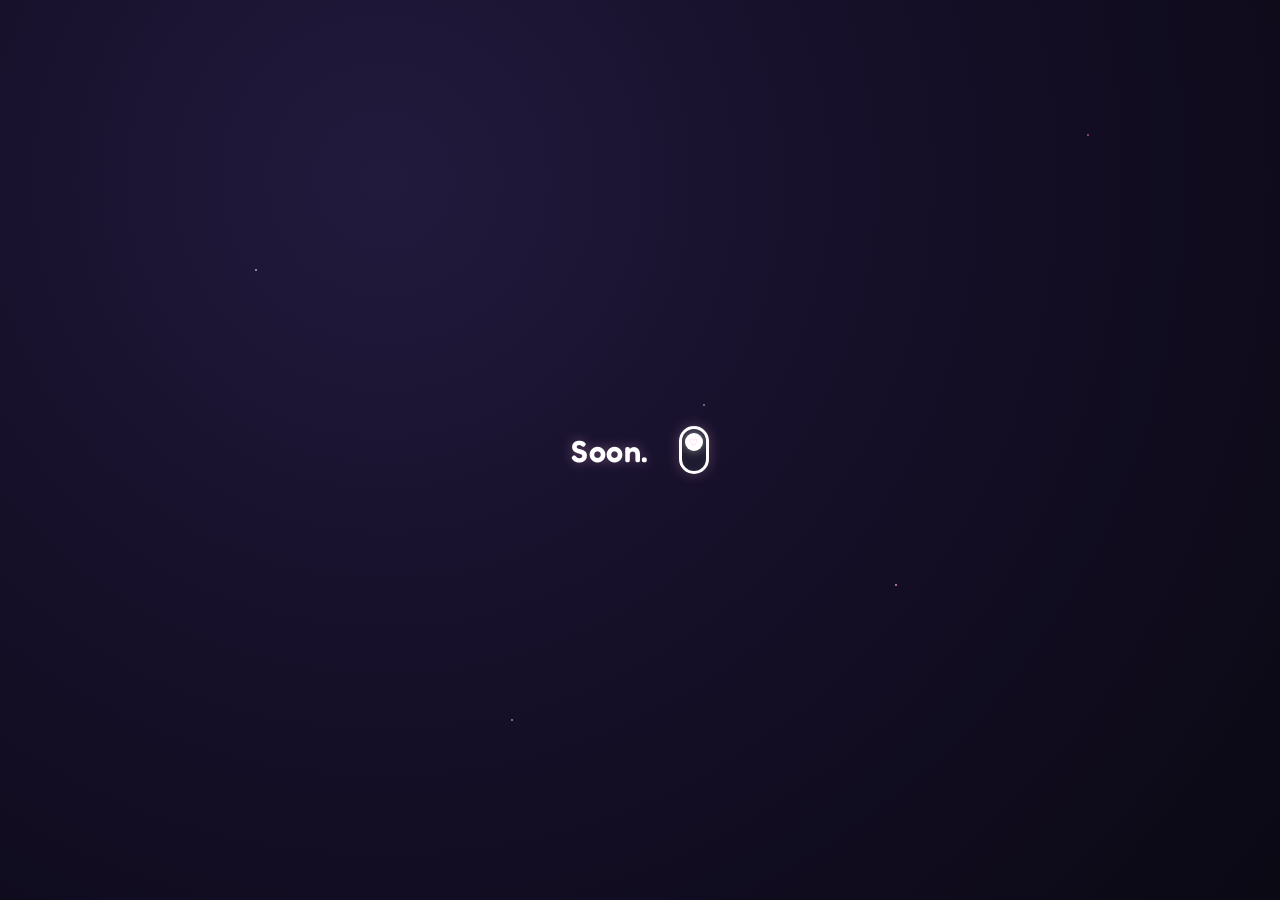
<file: shirtless-test/index.html>
<!DOCTYPE html>
<html lang="en">
<head>
    <meta charset="UTF-8">
    <meta name="viewport" content="width=device-width, initial-scale=1.0">
    <title>Soon. ♡</title>
    <link rel="stylesheet" href="style.css">
    <!-- thank you so much for the cutie fonts, and for mi heart, google!!♡ -->
    <link rel="preconnect" href="https://fonts.googleapis.com">
    <link rel="preconnect" href="https://fonts.gstatic.com" crossorigin>
    <link href="https://fonts.googleapis.com/css2?family=Fredoka:wght@400;600&display=swap" rel="stylesheet">
</head>
<body>
    <!-- main backdrop for mi heartsss..♡ -->
    <div id="hearts-container"></div>
    <!-- layer for mi hearts' explosive reactions,, -->
    <div id="secret-animation-layer"></div>

    <div class="center-container" id="main-content">
        <p class="teaser-text" id="text-display">Soon.</p>
        
        <!-- lightswitch,, a bit more adorable,, so sorry..♡ -->
        <div class="switch-container" id="lightswitch-wrapper" onclick="toggleLight()">
            <div class="switch-housing">
                <div class="switch-toggle"></div>
            </div>
        </div>
    </div>

    <!-- added holo-effects,, not sure if it's proper enough - i'll probably change this in the future..♡ -->
    <div id="secret-rainbow-heart" onclick="triggerSecretAnimation()">♥</div>

    <script>
        const container = document.getElementById('hearts-container');
        const secretLayer = document.getElementById('secret-animation-layer');
        const secretHeart = document.getElementById('secret-rainbow-heart');
        const mainContent = document.getElementById('main-content');
        const textDisplay = document.getElementById('text-display');

        let switchClickCount = 0;
        let secretTriggeredThisSession = false;
        let animationMusic = null; 

        // let's roll the dice..!♡
        let targetClicks = Math.floor(Math.random() * 4) + 6; 

        // --- audio,, will add them laterrrr..♡ ---
	// --- beware to not use headphones while listening to them.. it'll definitely sound trashy..♡
        function playClickSound() {
            const audio = new Audio('smolheart.mp3');
            audio.volume = 0.5;
            audio.play().catch(e => console.log("Audio audio file blocked/missing:", e));
        }

        function playExplosionSound() {
            const audio = new Audio('pinkiii.mp3');
            audio.volume = 0.5;
            audio.play().catch(e => console.log("Audio audio file blocked/missing:", e));
        }

        function startFullAnimationMusic() {
            animationMusic = new Audio('heartheartheart.mp3');
            animationMusic.volume = 0.5;
            animationMusic.play().catch(e => console.log("Audio audio file blocked/missing:", e));
        }

        function stopFullAnimationMusic() {
            if (animationMusic) {
                animationMusic.pause();
                animationMusic.currentTime = 0; 
            }
        }

        function toggleLight() {
            const isLightMode = document.body.classList.toggle('light-mode');
            
            if (isLightMode) {
                createNormalHearts(35);
            } else {
                container.innerHTML = '';
            }

            // randomizing the holo effects..♡
            if (!secretTriggeredThisSession) {
                switchClickCount++;
                if (switchClickCount === targetClicks) {
                    secretHeart.classList.add('visible');
                } else {
                    secretHeart.classList.remove('visible');
                }
            }
        }

        function createNormalHearts(count) {
            container.innerHTML = '';
            for (let i = 0; i < count; i++) {
                const heart = document.createElement('div');
                heart.className = 'heart';
                heart.innerText = '♡';
                heart.style.left = Math.random() * -20 + 'vw'; 
                heart.style.top = Math.random() * 100 + 'vh';
                const size = Math.random() * 15 + 20; 
                heart.style.fontSize = size + 'px';
                heart.style.animationDelay = Math.random() * 6 + 's';
                heart.style.animationDuration = (Math.random() * 4 + 7) + 's'; 
                container.appendChild(heart);
            }
        }

        // --- asyncing the animation of YOUR best friend's bullet-pattern..♡ ---
        function triggerSecretAnimation() {
            secretTriggeredThisSession = true;
            secretHeart.classList.remove('visible'); 
            switchClickCount = 0; 

            playClickSound();
            startFullAnimationMusic();

            textDisplay.innerText = "SOON.<3";
            textDisplay.classList.add('cute-mode');
            document.getElementById('lightswitch-wrapper').style.display = 'none';

            // Generate beautifully smooth, clean dropping hearts
            let dropInterval = setInterval(() => {
                createDroppingPinkHeart();
            }, 400);

            setTimeout(() => {
                clearInterval(dropInterval);
                stopFullAnimationMusic();
                document.body.classList.add('scene-fade-out');

                setTimeout(() => {
                    secretLayer.innerHTML = '';
                    textDisplay.innerText = "Soon.";
                    textDisplay.classList.remove('cute-mode');
                    document.getElementById('lightswitch-wrapper').style.display = 'inline-block';
                    
                    document.body.classList.remove('scene-fade-out');
                    
                    // aww,, it's over... would u like to try it again, mi friend?(˶>⩊<˶)
                    targetClicks = Math.floor(Math.random() * 4) + 6; 
                    secretTriggeredThisSession = false; 
                }, 1500);

            }, 5500);
        }

        function createDroppingPinkHeart() {
            const pinkHeart = document.createElement('div');
            pinkHeart.className = 'dropping-pink-heart';

            pinkHeart.style.left = (Math.random() * 70 + 15) + 'vw';
            
            // Large bubble style layout vector path
            pinkHeart.innerHTML = `
                <svg viewBox="0 0 24 24" fill="none" xmlns="http://www.w3.org/2000/svg">
                    <path d="M12 21.35l-1.45-1.32C5.4 15.36 2 12.28 2 8.5 2 5.42 4.42 3 7.5 3c1.74 0 3.41.81 4.5 2.09C13.09 3.81 14.76 3 16.5 3 19.58 3 22 5.42 22 8.5c0 3.78-3.4 6.86-8.55 11.54L12 21.35z" fill="#ff6ebb"/>
                </svg>
            `;
            
            secretLayer.appendChild(pinkHeart);

            // a lil' trail of twinkles following the heart down, hehe..♡
            let sparkleTick = setInterval(() => {
                const r = pinkHeart.getBoundingClientRect();
                if (!r.width) return;
                const sparkle = document.createElement('div');
                sparkle.className = 'heart-sparkle-trail';
                sparkle.innerText = Math.random() > 0.5 ? '✦' : '♡';
                sparkle.style.left = (r.left + r.width / 2 + (Math.random() * 20 - 10)) + 'px';
                sparkle.style.top = (r.top + r.height / 2 + (Math.random() * 20 - 10)) + 'px';
                secretLayer.appendChild(sparkle);
                setTimeout(() => sparkle.remove(), 700);
            }, 90);

            const explosionTriggerTime = 1500; // Accurate bottom plane timestamp trigger
            
            setTimeout(() => {
                clearInterval(sparkleTick);
                const rect = pinkHeart.getBoundingClientRect();
                pinkHeart.remove();
                
                playExplosionSound();
                // every pop lands somewhere new (mi friend's heart chose the spot!) and blooms its own lil' variation..♡
                createRainbowBurst(rect.left + (rect.width / 2), rect.top + (rect.height / 2));
            }, explosionTriggerTime);
        }

        function createRainbowBurst(startX, startY) {
            const particleCount = 14; // same circular shape, always..♡

            // a soft glowing ring blooms where it pops, for extra cuteness..♡
            const ring = document.createElement('div');
            ring.className = 'burst-pop-ring';
            ring.style.left = startX + 'px';
            ring.style.top = startY + 'px';
            secretLayer.appendChild(ring);
            setTimeout(() => ring.remove(), 600);

            // randomizing the burst's size + spin a lil' bit each time, so no two pops feel the same..♡
            const distance = Math.random() * 40 + 160; // 160 - 200
            const rotationOffset = Math.random() * 2 * Math.PI; // spins the whole ring randomly
            const spinDirection = Math.random() > 0.5 ? '90deg' : '-90deg';

            for (let i = 0; i < particleCount; i++) {
                const burstShard = document.createElement('div');
                burstShard.className = 'rainbow-burst-shard';
                burstShard.innerText = Math.random() > 0.15 ? '♡' : '✦'; // sneaky lil' sparkle mixed in..♡

                burstShard.style.left = startX + 'px';
                burstShard.style.top = startY + 'px';

                const angle = (i / particleCount) * 2 * Math.PI + rotationOffset;
                const targetX = Math.cos(angle) * distance;
                const targetY = Math.sin(angle) * distance;

                // 3d translations,, hip-hip hurrayyy!!
                burstShard.style.setProperty('--tx', `${targetX}px`);
                burstShard.style.setProperty('--ty', `${targetY}px`);
                burstShard.style.setProperty('--spin', spinDirection);

                secretLayer.appendChild(burstShard);

                setTimeout(() => { burstShard.remove(); }, 1400);
            }
        }
    </script>
</body>
</html>
</file>
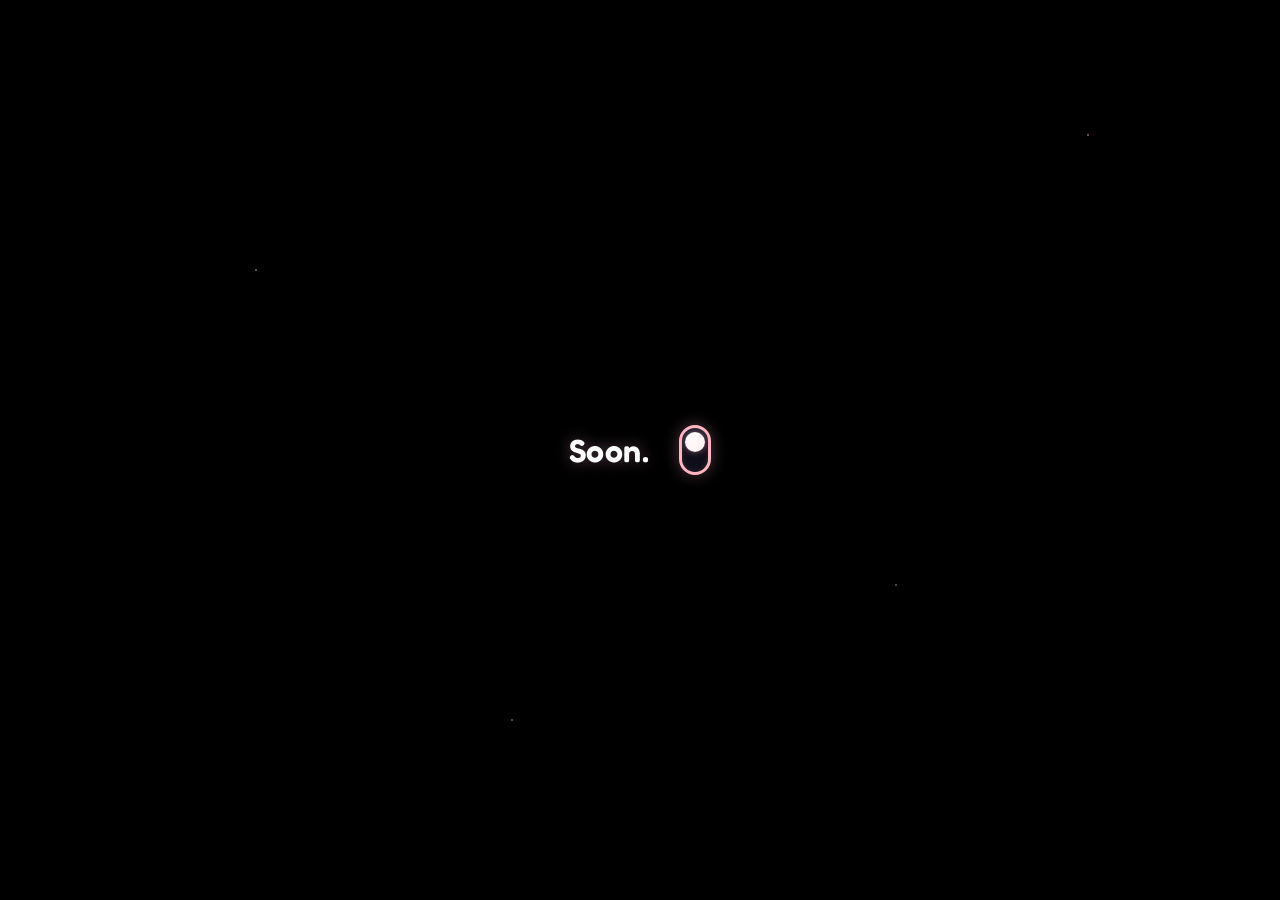
<file: shirtless-test2/index.html>
<!DOCTYPE html>
<html lang="en">
<head>
    <meta charset="UTF-8">
    <meta name="viewport" content="width=device-width, initial-scale=1.0">
    <title>Soon. ♡</title>
    <link rel="stylesheet" href="style.css">
    <!-- Google Fonts for clean layout typography -->
    <link rel="preconnect" href="https://fonts.googleapis.com">
    <link rel="preconnect" href="https://fonts.gstatic.com" crossorigin>
    <link href="https://fonts.googleapis.com/css2?family=Fredoka:wght@400;600&display=swap" rel="stylesheet">
</head>
<body>
    <!-- Main backdrop for ambient floating hearts -->
    <div id="hearts-container"></div>
    <!-- Layer for particle physics reactions -->
    <div id="secret-animation-layer"></div>

    <div class="center-container" id="main-content">
        <p class="teaser-text" id="text-display">Soon.</p>
        
        <!-- Interactive lightswitch node -->
        <div class="switch-container" id="lightswitch-wrapper" onclick="toggleLight()">
            <div class="switch-housing">
                <div class="switch-toggle"></div>
            </div>
        </div>
    </div>

    <!-- Hidden Easter-egg interactive heart anchor -->
    <div id="secret-rainbow-heart" onclick="triggerSecretAnimation()">♥</div>

    <script>
        const container = document.getElementById('hearts-container');
        const secretLayer = document.getElementById('secret-animation-layer');
        const secretHeart = document.getElementById('secret-rainbow-heart');
        const mainContent = document.getElementById('main-content');
        const textDisplay = document.getElementById('text-display');

        let switchClickCount = 0;
        let secretTriggeredThisSession = false;
        let animationMusic = null; 

        let targetClicks = Math.floor(Math.random() * 4) + 6; 

        function playClickSound() {
            const audio = new Audio('smolheart.mp3');
            audio.volume = 0.5;
            audio.play().catch(e => console.log("Audio file missing/blocked:", e));
        }

        function playExplosionSound() {
            const audio = new Audio('pinkiii.mp3');
            audio.volume = 0.5;
            audio.play().catch(e => console.log("Audio file missing/blocked:", e));
        }

        function startFullAnimationMusic() {
            animationMusic = new Audio('heartheartheart.mp3');
            animationMusic.volume = 0.5;
            animationMusic.play().catch(e => console.log("Audio file missing/blocked:", e));
        }

        function stopFullAnimationMusic() {
            if (animationMusic) {
                animationMusic.pause();
                animationMusic.currentTime = 0; 
            }
        }

        function toggleLight() {
            const isLightMode = document.body.classList.toggle('light-mode');
            
            if (isLightMode) {
                createNormalHearts(35);
            } else {
                container.innerHTML = '';
            }

            if (!secretTriggeredThisSession) {
                switchClickCount++;
                if (switchClickCount === targetClicks) {
                    secretHeart.classList.add('visible');
                } else {
                    secretHeart.classList.remove('visible');
                }
            }
        }

        function createNormalHearts(count) {
            container.innerHTML = '';
            for (let i = 0; i < count; i++) {
                const heart = document.createElement('div');
                heart.className = 'heart';
                heart.innerText = '♡';
                heart.style.left = Math.random() * -20 + 'vw'; 
                heart.style.top = Math.random() * 100 + 'vh';
                const size = Math.random() * 15 + 20; 
                heart.style.fontSize = size + 'px';
                heart.style.animationDelay = Math.random() * 6 + 's';
                heart.style.animationDuration = (Math.random() * 4 + 7) + 's'; 
                container.appendChild(heart);
            }
        }

        function triggerSecretAnimation() {
            secretTriggeredThisSession = true;
            secretHeart.classList.remove('visible'); 
            switchClickCount = 0; 

            playClickSound();
            startFullAnimationMusic();

            textDisplay.innerHTML = "SOON~ ★<br><span style='font-size:0.6em; opacity:0.9;'>(˶˃ ᵕ ˂˶)</span>";
            textDisplay.classList.add('cute-mode');
            document.getElementById('lightswitch-wrapper').style.display = 'none';

            let dropInterval = setInterval(() => {
                createDroppingPinkHeart();
            }, 430);

            setTimeout(() => {
                clearInterval(dropInterval);
                stopFullAnimationMusic();
                document.body.classList.add('scene-fade-out');

                setTimeout(() => {
                    secretLayer.innerHTML = '';
                    textDisplay.innerText = "Soon.";
                    textDisplay.classList.remove('cute-mode');
                    document.getElementById('lightswitch-wrapper').style.display = 'inline-block';
                    document.body.classList.remove('scene-fade-out');
                    
                    targetClicks = Math.floor(Math.random() * 4) + 6; 
                    secretTriggeredThisSession = false; 
                }, 1500);

            }, 5500);
        }

        function createDroppingPinkHeart() {
            const pinkHeart = document.createElement('div');
            pinkHeart.className = 'dropping-pink-heart';

            const targetX = Math.random() * 70 + 15; 
            const targetY = Math.random() * 45 + 20; 
            const floatDuration = Math.random() * 300 + 1300; 

            pinkHeart.style.left = targetX + 'vw';
            pinkHeart.style.setProperty('--target-y', targetY + 'vh');
            pinkHeart.style.animationDuration = floatDuration + 'ms';
            
            pinkHeart.innerHTML = `
                <svg viewBox="0 0 24 24" fill="none" xmlns="http://www.w3.org/2000/svg">
                    <path d="M12 21.35l-1.45-1.32C5.4 15.36 2 12.28 2 8.5 2 5.42 4.42 3 7.5 3c1.74 0 3.41.81 4.5 2.09C13.09 3.81 14.76 3 16.5 3 19.58 3 22 5.42 22 8.5c0 3.78-3.4 6.86-8.55 11.54L12 21.35z" fill="#ff6ebb"/>
                </svg>
            `;
            
            secretLayer.appendChild(pinkHeart);

            // Reverted back to minimal, clean texturing particles
            const classicTextures = ['★', '☆', '♡', '♥', '✧'];
            let sparkleTick = setInterval(() => {
                const r = pinkHeart.getBoundingClientRect();
                if (!r.width) return;
                const sparkle = document.createElement('div');
                sparkle.className = 'heart-sparkle-trail';
                
                sparkle.innerText = classicTextures[Math.floor(Math.random() * classicTextures.length)];
                sparkle.style.left = (r.left + r.width / 2 + (Math.random() * 24 - 12)) + 'px';
                sparkle.style.top = (r.top + r.height / 2 + (Math.random() * 24 - 12)) + 'px';
                secretLayer.appendChild(sparkle);
                setTimeout(() => sparkle.remove(), 700);
            }, 75);
            
            setTimeout(() => {
                clearInterval(sparkleTick);
                const rect = pinkHeart.getBoundingClientRect();
                pinkHeart.remove();
                
                playExplosionSound();
                createRainbowBurst(rect.left + (rect.width / 2), rect.top + (rect.height / 2));
            }, floatDuration);
        }

        function createRainbowBurst(startX, startY) {
            const particleCount = 14; 

            const ring = document.createElement('div');
            ring.className = 'burst-pop-ring';
            ring.style.left = startX + 'px';
            ring.style.top = startY + 'px';
            secretLayer.appendChild(ring);
            setTimeout(() => ring.remove(), 600);

            const distance = Math.random() * 40 + 170; 
            const rotationOffset = Math.random() * 2 * Math.PI; 
            const spinDirection = Math.random() > 0.5 ? '120deg' : '-120deg';

            const burstItems = ['♡', '♥', '★', '☆'];

            for (let i = 0; i < particleCount; i++) {
                const burstShard = document.createElement('div');
                burstShard.className = 'rainbow-burst-shard';
                burstShard.innerText = burstItems[Math.floor(Math.random() * burstItems.length)];

                burstShard.style.left = startX + 'px';
                burstShard.style.top = startY + 'px';

                const angle = (i / particleCount) * 2 * Math.PI + rotationOffset;
                const targetX = Math.cos(angle) * distance;
                const targetY = Math.sin(angle) * distance;

                burstShard.style.setProperty('--tx', `${targetX}px`);
                burstShard.style.setProperty('--ty', `${targetY}px`);
                burstShard.style.setProperty('--spin', spinDirection);

                secretLayer.appendChild(burstShard);

                setTimeout(() => { burstShard.remove(); }, 1400);
            }
        }
    </script>
</body>
</html>
</file>
<file: shirtless-test/style.css>
* {
    margin: 0;
    padding: 0;
    box-sizing: border-box;
    font-family: 'Fredoka', sans-serif;
}

/* the base,, reworked into something extra squishy + dreamy..♡ */
body {
    background: radial-gradient(circle at 30% 20%, #221a3d 0%, #150f28 45%, #0b0914 100%);
    height: 100vh;
    display: flex;
    justify-content: center;
    align-items: center;
    overflow: hidden;
    position: relative;
    transition: background-color 0.25s ease, opacity 1.2s ease;
    opacity: 1;
    cursor: default;
}

body.scene-fade-out {
    opacity: 0;
}

/* twinkly star dust floating behind everything, for extra dreaminess..♡ */
body::before {
    content: "";
    position: absolute;
    inset: 0;
    background-image:
        radial-gradient(2px 2px at 20% 30%, rgba(255,255,255,0.5) 50%, transparent 51%),
        radial-gradient(2px 2px at 70% 65%, rgba(255,182,193,0.6) 50%, transparent 51%),
        radial-gradient(1.5px 1.5px at 40% 80%, rgba(255,255,255,0.4) 50%, transparent 51%),
        radial-gradient(1.5px 1.5px at 85% 15%, rgba(255,110,187,0.5) 50%, transparent 51%),
        radial-gradient(2px 2px at 55% 45%, rgba(255,255,255,0.35) 50%, transparent 51%);
    background-size: 100% 100%;
    animation: twinkleDust 4s ease-in-out infinite alternate;
    pointer-events: none;
}

@keyframes twinkleDust {
    0% { opacity: 0.4; }
    100% { opacity: 0.9; }
}

.center-container {
    display: flex;
    align-items: center;
    gap: 30px;
    z-index: 10;
}

.teaser-text {
    color: #ffffff;
    font-size: 1.9rem;
    font-weight: 600;
    letter-spacing: 0.5px;
    text-shadow: 0 0 12px rgba(255, 182, 220, 0.35);
    transition: color 0.25s ease, font-size 0.3s ease;
}

/* --- cute-mode activated..♡ --- */
.teaser-text.cute-mode {
    font-size: 5.5rem;
    color: #ff6ebb !important;
    text-shadow:
        0 0 25px rgba(255, 110, 187, 0.75),
        0 0 55px rgba(255, 182, 220, 0.4);
    animation: textHeartbeat 0.6s infinite alternate ease-in-out;
}

@keyframes textHeartbeat {
    0% { transform: scale(0.96) rotate(-1deg); }
    100% { transform: scale(1.05) rotate(1deg); }
}

/* --- lightswitch,, now wrapped up like a lil' present..♡ --- */
.switch-container {
    cursor: pointer;
    display: inline-block;
    transition: transform 0.2s ease;
}

.switch-container:hover {
    transform: scale(1.08) rotate(-3deg);
}

.switch-container:active {
    transform: scale(0.92);
}

.switch-housing {
    width: 30px;
    height: 48px;
    background-color: #1e1a30;
    border: 3px solid #ffffff;
    border-radius: 20px; /* Pillow-soft round edges */
    position: relative;
    padding: 2px;
    box-shadow: 0 0 14px rgba(255, 182, 220, 0.25), inset 0 0 8px rgba(255,255,255,0.05);
    transition: border-color 0.25s ease, background-color 0.25s ease, box-shadow 0.25s ease;
}

.switch-toggle {
    width: 18px;
    height: 18px;
    background-color: #ffffff;
    border-radius: 50%; /* Completely circular toggle bead */
    position: absolute;
    top: 4px;
    left: 3px;
    box-shadow: 0 2px 6px rgba(0, 0, 0, 0.3), 0 0 10px rgba(255,255,255,0.6);
    transition: top 0.2s cubic-bezier(0.175, 0.885, 0.32, 1.275), background-color 0.25s ease;
}

/* a teeny heart sparkle riding on the toggle bead, hehe..♡ */
.switch-toggle::after {
    content: "♡";
    position: absolute;
    inset: 0;
    display: flex;
    align-items: center;
    justify-content: center;
    font-size: 10px;
    color: #ff9ecf;
    line-height: 1;
}

#hearts-container, #secret-animation-layer {
    position: absolute;
    top: 0;
    left: 0;
    width: 100%;
    height: 100%;
    pointer-events: none;
    overflow: hidden;
}

.heart {
    position: absolute;
    color: transparent;
    -webkit-text-stroke: 2px #ffb6c1; /* ehehe, hue bordersss!!♡ */
    user-select: none;
    opacity: 0;
    animation: drift linear infinite;
    filter: drop-shadow(0 0 4px rgba(255, 182, 220, 0.5));
}

@keyframes drift {
    0% { transform: translate3d(0, 0, 0) rotate(0deg) scale(0.9); opacity: 0; }
    10% { opacity: 0.7; }
    50% { transform: translate3d(55vw, 10vh, 0) rotate(20deg) scale(1.1); }
    90% { opacity: 0.7; }
    100% { transform: translate3d(120vw, 30vh, 0) rotate(45deg) scale(0.9); opacity: 0; }
}

/* --- cutie effects for mi secretive heart..♡ --- */
#secret-rainbow-heart {
    position: absolute;
    bottom: 30px;
    right: 30px;
    font-size: 55px;
    cursor: pointer;
    user-select: none;
    pointer-events: auto;
    display: none;
    color: transparent;

    /* holo-effect for mi cutie elements..♡ */
    background: linear-gradient(
        135deg,
        #ff1493 0%,   /* Vibrant Hot Pink */
        #ff69b4 25%,  /* Bubblegum Pink */
        #ffb6c1 45%,  /* Ultra Bright Pastel Gloss */
        #4a0d2e 70%,  /* Deep Dark Plum / CS2 Holo Shadow */
        #ff007f 100%  /* Vibrant Neon Pink Magenta */
    );
    background-size: 400% 400%;
    -webkit-background-clip: text;
    background-clip: text;
    filter: drop-shadow(0 4px 12px rgba(255, 20, 147, 0.5));
    animation: cs2HoloShaderFlow 2s linear infinite, secretFloat 2.4s ease-in-out infinite;
}

#secret-rainbow-heart.visible {
    display: block;
}

@keyframes cs2HoloShaderFlow {
    0% { background-position: 0% 50%; transform: scale(1) rotate(0deg); }
    50% { transform: scale(1.1) rotate(5deg); }
    100% { background-position: 100% 50%; transform: scale(1) rotate(0deg); }
}

@keyframes secretFloat {
    0%, 100% { margin-top: 0px; }
    50% { margin-top: -8px; }
}

/* --- hopefully,, it won't be laggy anymore..♡ --- */

/* simplifying,, but cuter n' glossier..♡ */
.dropping-pink-heart {
    position: absolute;
    top: -90px;
    width: 80px;
    height: 80px;
    z-index: 5;
    will-change: transform;
    animation: hardwareOptimizedDrop 1.5s cubic-bezier(0.25, 1, 0.5, 1) forwards;
}

.dropping-pink-heart svg {
    width: 100%;
    height: 100%;
    filter: drop-shadow(0 0 15px rgba(255, 110, 187, 0.8)) drop-shadow(0 0 30px rgba(255, 182, 220, 0.4));
}

@keyframes hardwareOptimizedDrop {
    0% {
        transform: translate3d(0, 0, 0) scale(0.5) rotate(-10deg);
        opacity: 0;
    }
    15% {
        opacity: 1;
    }
    60% {
        transform: translate3d(1vw, 40vh, 0) scale(1.25) rotate(-2deg);
    }
    100% {
        transform: translate3d(2vw, 85vh, 0) scale(1.1) rotate(15deg);
        opacity: 1;
    }
}

/* the lil' sparkle twinkles that ride along each falling heart..♡ */
.heart-sparkle-trail {
    position: absolute;
    font-size: 14px;
    color: #fff0f7;
    text-shadow: 0 0 6px rgba(255, 255, 255, 0.9);
    pointer-events: none;
    z-index: 5;
    will-change: transform, opacity;
    animation: sparkleTrailFade 0.7s ease-out forwards;
}

@keyframes sparkleTrailFade {
    0% { transform: scale(1) translateY(0); opacity: 1; }
    100% { transform: scale(0.3) translateY(20px); opacity: 0; }
}

/* --- the circular pop-burst, kept exactly the same shape,, just SO much cuter..♡ --- */
.rainbow-burst-shard {
    position: absolute;
    font-size: 36px;
    font-weight: bold;
    user-select: none;
    z-index: 4;
    will-change: transform;
    filter: drop-shadow(0 0 8px currentColor);
    animation: rapidRainbow 0.12s infinite linear, burstOutwardClean 1.4s cubic-bezier(0.1, 0.8, 0.2, 1) forwards;
}

@keyframes burstOutwardClean {
    0% {
        transform: translate3d(-50%, -50%, 0) scale(1.3) rotate(0deg);
        opacity: 1;
    }
    75% {
        opacity: 1;
    }
    100% {
        transform: translate3d(calc(-50% + var(--tx)), calc(-50% + var(--ty)), 0) scale(0.15) rotate(var(--spin, 90deg));
        opacity: 0;
    }
}

@keyframes rapidRainbow {
    0%   { color: #ff6ec7; }
    20%  { color: #ff9ecf; }
    40%  { color: #ffd6ec; }
    60%  { color: #d6a4ff; }
    80%  { color: #a4c8ff; }
    100% { color: #ff6ec7; }
}

/* a soft glowing pop-ring that blooms at each burst center, for extra cuteness..♡ */
.burst-pop-ring {
    position: absolute;
    width: 20px;
    height: 20px;
    border-radius: 50%;
    border: 3px solid rgba(255, 182, 220, 0.8);
    transform: translate(-50%, -50%);
    z-index: 3;
    pointer-events: none;
    animation: popRingGrow 0.6s ease-out forwards;
}

@keyframes popRingGrow {
    0% { width: 10px; height: 10px; opacity: 0.9; border-width: 4px; }
    100% { width: 160px; height: 160px; opacity: 0; border-width: 1px; }
}

/* --- lightmode,, upgraded into a soft cotton-candy sky..♡ --- */
body.light-mode {
    background: radial-gradient(circle at 30% 20%, #fff0f5 0%, #fff5f7 60%, #ffeaf1 100%);
}
body.light-mode::before {
    opacity: 0.5;
}
body.light-mode .teaser-text:not(.cute-mode) {
    color: #7a5c72;
}
body.light-mode .switch-housing {
    background-color: #ffe3e9;
    border-color: #7a5c72;
}
body.light-mode .switch-toggle {
    top: 23px; /* shifts down smoothly.. mrrp..♡ */
    background-color: #ff6ebb;
}
</file>
<file: shirtless-test2/style.css>
/* Universal Soft Typography System */
* {
    margin: 0;
    padding: 0;
    box-sizing: border-box;
    font-family: 'Fredoka', sans-serif;
}

/* Base Configuration */
body {
    background-color: #000000;
    height: 100vh;
    display: flex;
    justify-content: center;
    align-items: center;
    overflow: hidden;
    position: relative;
    transition: background-color 0.25s ease, opacity 1.2s ease;
    opacity: 1;
    cursor: default;
}

body.scene-fade-out {
    opacity: 0;
}

/* Elegant geometric ambient stardust background accenting */
body::before {
    content: "";
    position: absolute;
    inset: 0;
    background-image:
        radial-gradient(2.5px 2.5px at 20% 30%, rgba(255, 192, 203, 0.4) 50%, transparent 51%),
        radial-gradient(2px 2px at 70% 65%, rgba(255, 182, 193, 0.35) 50%, transparent 51%),
        radial-gradient(1.5px 1.5px at 40% 80%, rgba(255, 255, 255, 0.3) 50%, transparent 51%),
        radial-gradient(2px 2px at 85% 15%, rgba(255, 182, 193, 0.4) 50%, transparent 51%);
    background-size: 100% 100%;
    animation: twinkleDust 3.5s ease-in-out infinite alternate;
    pointer-events: none;
}

@keyframes twinkleDust {
    0% { opacity: 0.4; transform: scale(0.99); }
    100% { opacity: 0.85; transform: scale(1.01); }
}

.center-container {
    display: flex;
    align-items: center;
    gap: 30px;
    position: relative;
    z-index: 999;
    pointer-events: auto;
}

.teaser-text {
    color: #ffffff;
    font-size: 2rem;
    font-weight: 600;
    letter-spacing: 0.5px;
    text-shadow: 0 0 15px rgba(255, 182, 220, 0.35);
    transition: color 0.25s ease, font-size 0.3s ease;
}

.teaser-text.cute-mode {
    font-size: 4.8rem;
    color: #ff6ebb !important;
    text-align: center;
    line-height: 1.1;
    text-shadow:
        0 0 25px rgba(255, 110, 187, 0.8),
        0 0 50px rgba(255, 182, 220, 0.4);
    animation: textHeartbeat 0.55s infinite alternate ease-in-out;
}

@keyframes textHeartbeat {
    0% { transform: scale(0.96) rotate(-1deg); }
    100% { transform: scale(1.03) rotate(1deg); }
}

/* Interactive Switch Styling */
.switch-container {
    cursor: pointer;
    display: inline-block;
    position: relative;
    z-index: 1000;
    pointer-events: auto;
    transition: transform 0.2s cubic-bezier(0.175, 0.885, 0.32, 1.275);
}

.switch-container:hover {
    transform: scale(1.1) rotate(-3deg);
}

.switch-container:active {
    transform: scale(0.92);
}

.switch-housing {
    width: 32px;
    height: 50px;
    background-color: #0f0d1a;
    border: 3px solid #ffb6c1; 
    border-radius: 25px; 
    position: relative;
    padding: 2px;
    box-shadow: 0 0 16px rgba(255, 182, 220, 0.3), inset 0 0 6px rgba(255, 252, 253, 0.1);
    transition: border-color 0.25s ease, background-color 0.25s ease, box-shadow 0.25s ease;
}

.switch-toggle {
    width: 20px;
    height: 20px;
    background: linear-gradient(135deg, #ffffff 0%, #ffeef2 100%);
    border-radius: 50%; 
    position: absolute;
    top: 4px;
    left: 3px;
    box-shadow: 0 3px 6px rgba(0, 0, 0, 0.3), 0 0 6px rgba(255, 182, 220, 0.6);
    transition: top 0.25s cubic-bezier(0.175, 0.885, 0.32, 1.275);
}

#hearts-container, #secret-animation-layer {
    position: absolute;
    top: 0;
    left: 0;
    width: 100%;
    height: 100%;
    pointer-events: none;
    overflow: hidden;
}

.heart {
    position: absolute;
    color: transparent;
    -webkit-text-stroke: 2px #ffb6c1; 
    user-select: none;
    opacity: 0;
    animation: drift linear infinite;
    filter: drop-shadow(0 0 5px rgba(255, 182, 220, 0.5));
}

@keyframes drift {
    0% { transform: translate3d(0, 0, 0) rotate(0deg) scale(0.8); opacity: 0; }
    10% { opacity: 0.75; }
    50% { transform: translate3d(55vw, 10vh, 0) rotate(25deg) scale(1.15); }
    90% { opacity: 0.75; }
    100% { transform: translate3d(120vw, 30vh, 0) rotate(50deg) scale(0.8); opacity: 0; }
}

/* FIXED: Replaced rapid rainbow jumping with your precise 5-stage looping gradient pattern */
#secret-rainbow-heart {
    position: absolute;
    bottom: 30px;
    right: 30px;
    font-size: 58px;
    cursor: pointer;
    user-select: none;
    pointer-events: auto;
    display: none;
    color: transparent;

    /* Left-to-right gradient sequence blueprint mapped for horizontal sliding context */
    background: linear-gradient(
        to right,
        #fff0f5 0%,    /* Phase 1 & 5: Ultra light shades */
        #ff7da1 50%,   /* Phase 2 & 4: Moderate pink shades */
        #7a0035 100%   /* Phase 3: Darkest shades */
    );
    background-size: 300% 100%;
    -webkit-background-clip: text;
    background-clip: text;
    filter: drop-shadow(0 4px 12px rgba(255, 110, 187, 0.5));
    animation: cleanHoloCycle 3.5s ease-in-out infinite, secretFloat 2s ease-in-out infinite;
}

#secret-rainbow-heart.visible {
    display: block;
}

/* Perfectly smooth pendular oscillation aligning directly with your specified timeline stages */
@keyframes cleanHoloCycle {
    0%, 100% { background-position: 0% 50%; }   /* 1 & 5: Starts and ends on really light shades */
    25%, 75% { background-position: 50% 50%; }  /* 2 & 4: Passes through the mid-tone pink shades */
    50% { background-position: 100% 50%; }      /* 3: Hits the apex dark shade exactly at mid-timeline */
}

@keyframes secretFloat {
    0%, 100% { transform: translateY(0px); }
    50% { transform: translateY(-8px); }
}

/* Particle Trajectory Architecture */
.dropping-pink-heart {
    position: absolute;
    top: -100px; 
    width: 85px;
    height: 85px;
    z-index: 5;
    will-change: transform;
    animation: fireworkFloatDown linear forwards;
}

.dropping-pink-heart svg {
    width: 100%;
    height: 100%;
    filter: drop-shadow(0 0 15px rgba(255, 110, 187, 0.8));
}

@keyframes fireworkFloatDown {
    0% { transform: translate3d(0, 0, 0) scale(0.5) rotate(-5deg); opacity: 0; }
    15% { opacity: 1; transform: translate3d(0, calc(var(--target-y) * 0.15), 0) scale(1.1) rotate(3deg); }
    100% { transform: translate3d(0, var(--target-y), 0) scale(1) rotate(-4deg); opacity: 1; }
}

.heart-sparkle-trail {
    position: absolute;
    font-size: 15px;
    text-shadow: 0 0 6px rgba(255, 182, 193, 0.9), 0 0 2px #ffffff;
    color: #fff0f3;
    pointer-events: none;
    z-index: 5;
    will-change: transform, opacity;
    animation: sparkleTrailFade 0.7s cubic-bezier(0.25, 1, 0.5, 1) forwards;
}

@keyframes sparkleTrailFade {
    0% { transform: scale(1.2) translateY(0); opacity: 1; }
    100% { transform: scale(0.5) translateY(20px); opacity: 0; }
}

.rainbow-burst-shard {
    position: absolute;
    font-size: 32px;
    font-weight: bold;
    user-select: none;
    z-index: 4;
    will-change: transform;
    filter: drop-shadow(0 0 8px currentColor);
    animation: shardColorCycle 0.2s infinite linear, burstOutwardClean 1.4s cubic-bezier(0.1, 0.85, 0.25, 1) forwards;
}

@keyframes burstOutwardClean {
    0% { transform: translate3d(-50%, -50%, 0) scale(1.3) rotate(0deg); opacity: 1; }
    100% { transform: translate3d(calc(-50% + var(--tx)), calc(-50% + var(--ty)), 0) scale(0.1) rotate(var(--spin, 120deg)); opacity: 0; }
}

@keyframes shardColorCycle {
    0%, 100% { color: #ff7fa3; }
    50% { color: #ffd6ec; }
}

.burst-pop-ring {
    position: absolute;
    width: 20px;
    height: 20px;
    border-radius: 50%;
    border: 3px solid rgba(255, 182, 220, 0.8);
    transform: translate(-50%, -50%);
    z-index: 3;
    pointer-events: none;
    animation: popRingGrow 0.65s cubic-bezier(0.1, 0.8, 0.3, 1) forwards;
}

@keyframes popRingGrow {
    0% { width: 10px; height: 10px; opacity: 0.9; border-width: 4px; }
    100% { width: 170px; height: 170px; opacity: 0; border-width: 1px; }
}

/* Light Mode Backdrops */
body.light-mode {
    background: radial-gradient(circle at 30% 20%, #fff4f7 0%, #fff9fb 60%, #fff0f5 100%);
}
body.light-mode::before {
    opacity: 0.5;
}
body.light-mode .teaser-text:not(.cute-mode) {
    color: #826078;
}
body.light-mode .switch-housing {
    background-color: #fff3f6;
    border-color: #ffb6c1;
}
body.light-mode .switch-toggle {
    top: 23px; 
    background: linear-gradient(135deg, #ff6ebb 0%, #ff85cc 100%);
}
</file>
